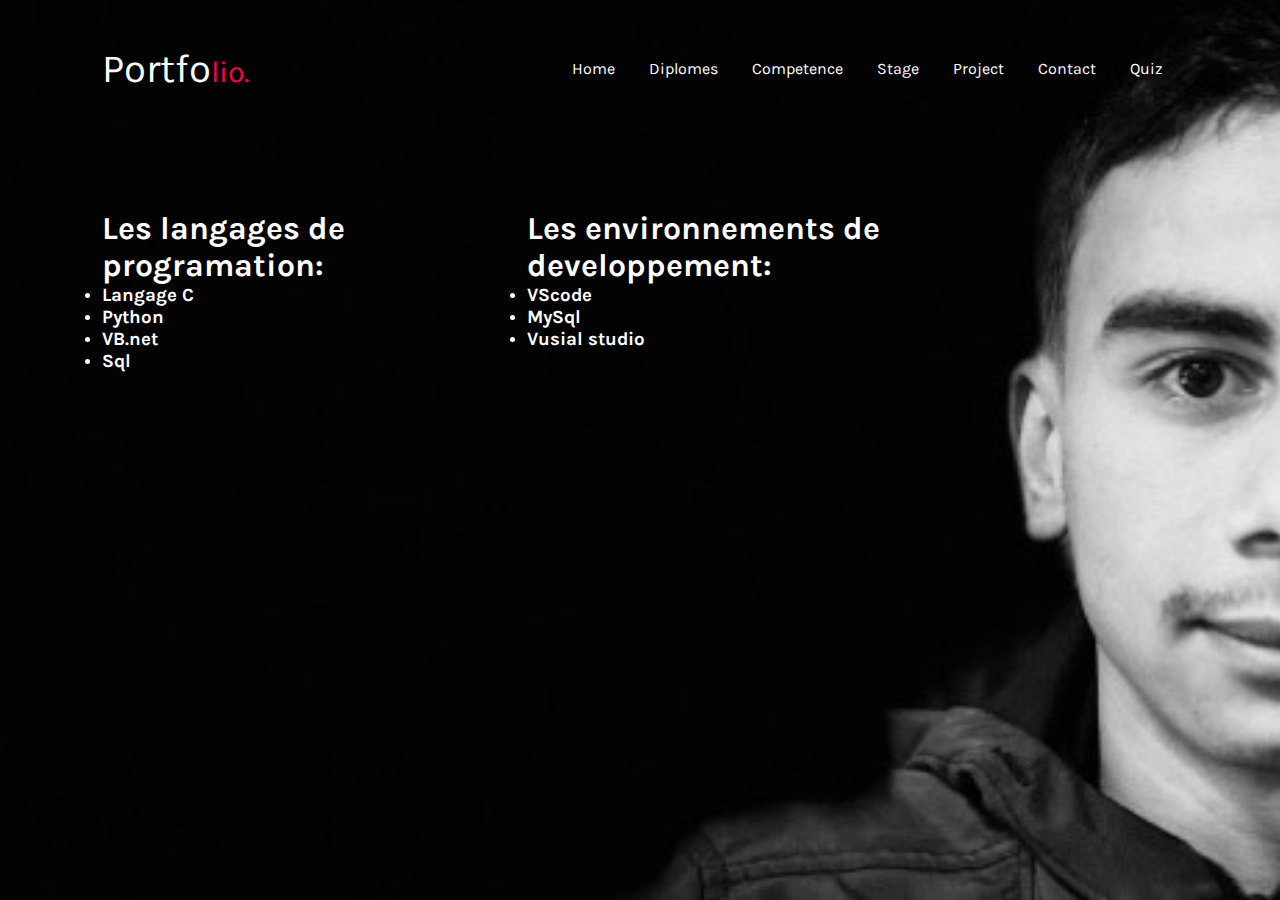
<file: competence.html>
<!DOCTYPE html>
<html lang="en">
<head>
  <meta charset="UTF-8">
  <meta name="viewport" content="width=device-width, initial-scale=1.0">
  <meta http-equiv="X-UA-Compatible" content="ie=edge">
  <title>ds</title>
  <link rel="stylesheet" href="style.css">
</head>
<body>
  <div class="container">
    <nav>
      <div class="logo">
        <a href="#">Portfo<span>lio.</span></a>
      </div>
      <ul>
        <li><a href="index.html">Home</a></li>
        <li><a href="diplomes.html">Diplomes</a></li>
        <li><a href="competence.html">Competence</a></li>
        <li><a href="stage.html">Stage</a></li>
        <li><a href="project.html">Project</a></li>
        <li><a href="contact.html">Contact</a></li>
        <li><a href="quiz.html">Quiz</a></li>
      </ul>
    </nav>
    <div  style="display: flex; align-items: flex-start;margin-top: 10%;" >
        <div>
        <h1>Les langages de programation:</h1>
        <ul>
            <li><h3>Langage C</h3></li>
            <li><h3>Python</h3></li>
            <li><h3>VB.net</h3></li>
            <li><h3>Sql</h3></li>
        </ul>
        </div>
        <div style="margin-right: 10%;">
        <h1>Les environnements de developpement:</h1>
          <ul>
            <li><h3>VScode</h3></li>
            <li><h3>MySql</h3></li>
            <li><h3>Vusial studio</h3></li>
          </ul>
        </div>
  </div>
 
</body>
</html>
</file>
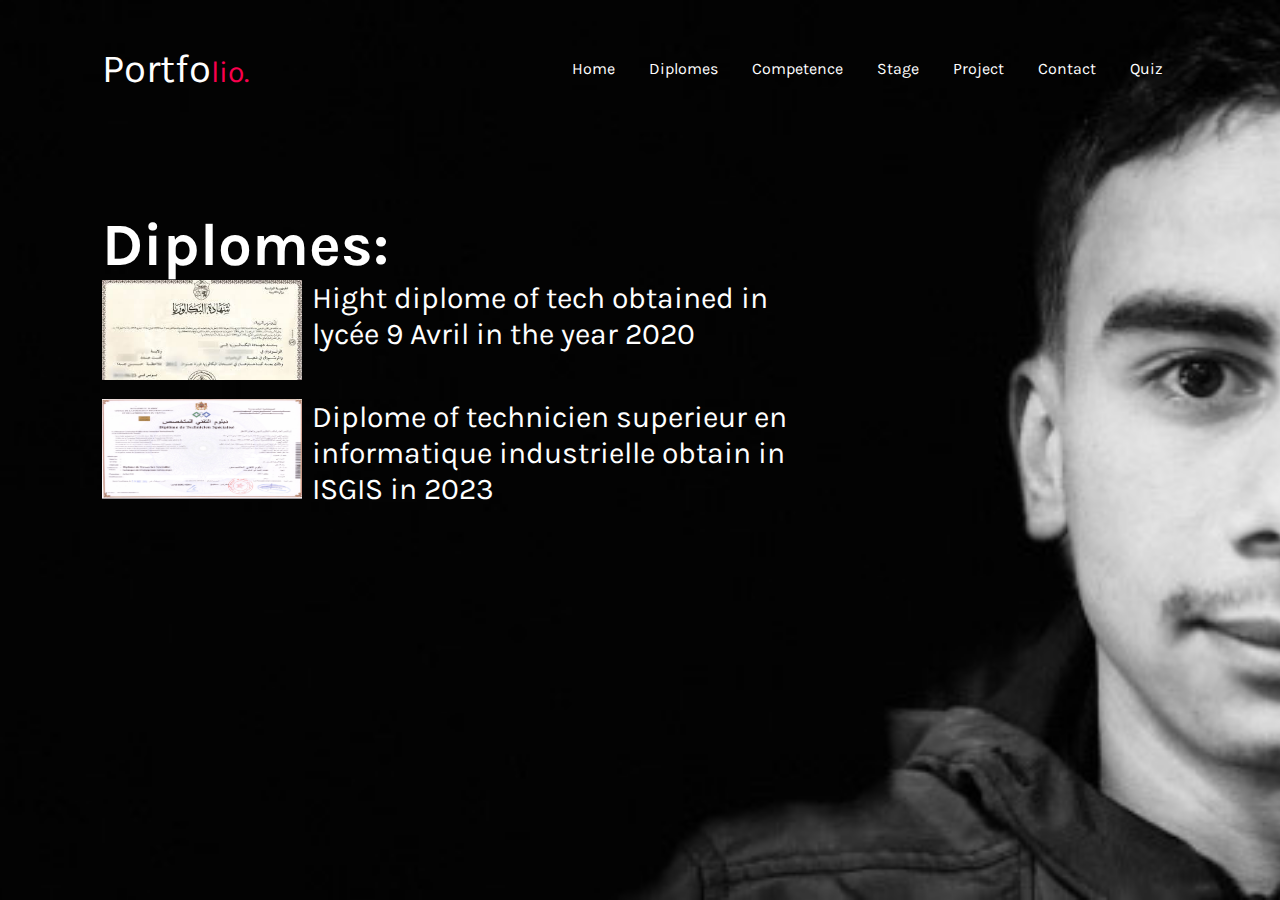
<file: diplomes.html>
<!DOCTYPE html>
<html lang="en">
<head>
  <meta charset="UTF-8">
  <meta name="viewport" content="width=device-width, initial-scale=1.0">
  <meta http-equiv="X-UA-Compatible" content="ie=edge">
  <title>ds</title>
  <link rel="stylesheet" href="style.css">
</head>
<body>
  <div class="container">
    <nav>
      <div class="logo">
        <a href="#">Portfo<span>lio.</span></a>
      </div>
      <ul>
        <li><a href="index.html">Home</a></li>
        <li><a href="diplomes.html">Diplomes</a></li>
        <li><a href="competence.html">Competence</a></li>
        <li><a href="stage.html">Stage</a></li>
        <li><a href="project.html">Project</a></li>
        <li><a href="contact.html">Contact</a></li>
        <li><a href="quiz.html">Quiz</a></li>
      </ul>
    </nav>
    <div class="content">
      <h2>Diplomes:</h2>
    </div>
    <div>
      
      <p style="display: flex; align-items: flex-start;">
        <img src="dip_b.jpg" alt="" height="100" width="200" style="margin-right: 10px;">
        <span>Hight diplome of tech obtained in <br>lycée 9 Avril in the year 2020 </span>
      </p>
      <br>
      <p style="display: flex; align-items: flex-start;">
        <img src="dip_e.png" alt="" height="100" width="200" style="margin-right: 10px;">
        <span>Diplome of technicien superieur en<br> informatique industrielle obtain in<br>ISGIS in 2023 </span>
      </p>
    </div>
  </div>
</body>
</html>
</file>
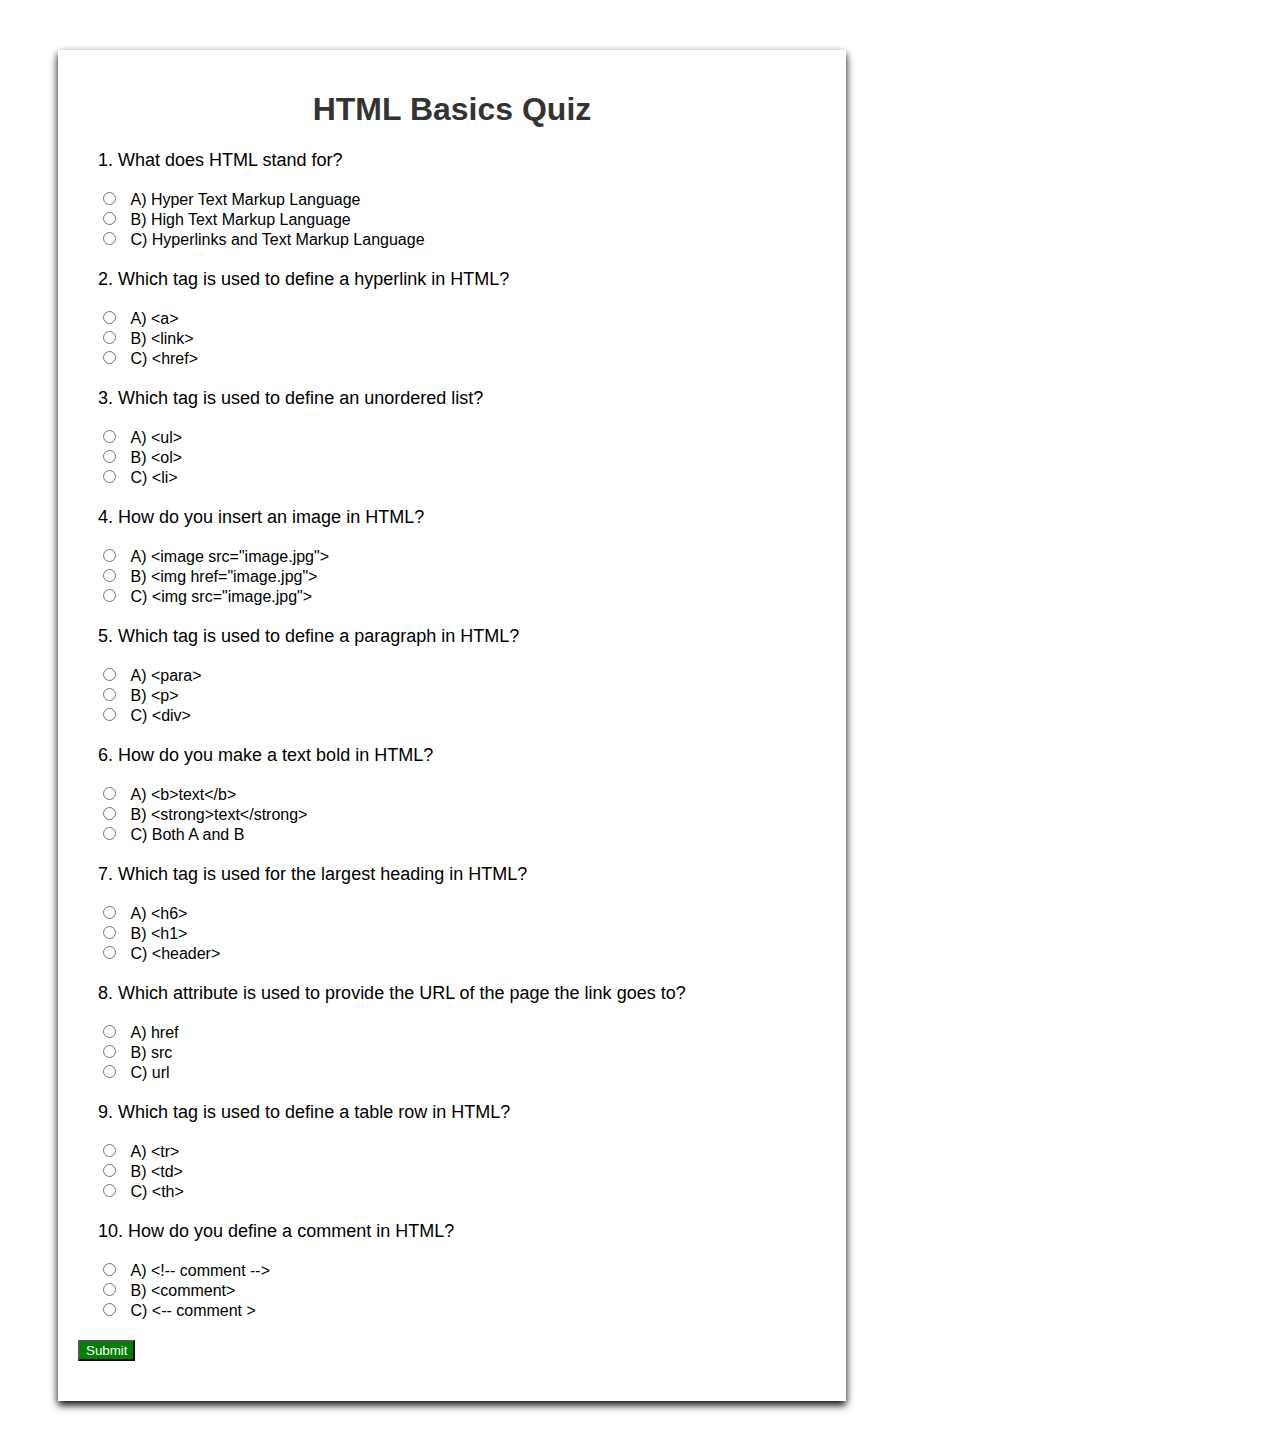
<file: quiz.html>
<!DOCTYPE html>
<html lang="en">
<head>
    <meta charset="UTF-8">
    <meta name="viewport" content="width=device-width, initial-scale=1.0">
    <title>ds</title>
    <style>
        body {
            font-family: Arial, sans-serif;
            margin-right: 30%;
            
            
        }
        .container {
            
            margin: 50px ;
            background-color: white;
            padding: 20px;
            box-shadow: 0 4px 8px black;
        }
        h1 {
            text-align: center;
            color: #333;
        }
        .question {
            margin: 20px ;
        }
        .question p {
            font-size: 18px;
        }
        .options input {
            margin-right: 10px;
        }
        .options label {
            font-size: 16px;
        }
        .btn {
            
            
            
            background-color: green;
            color: white;
            
           
        }
        .btn:hover {
            background-color: #45a049;
        }
        .result {
            margin-top: 20px;
            font-size: 18px;
            color: #333;
        }
    </style>
</head>
<body>

    <div class="container">
        <h1>HTML Basics Quiz</h1>
        
        <form id="quizForm">
            
            <div class="question">
                <p>1. What does HTML stand for?</p>
                <div class="options">
                    <input type="radio" name="q1" value="A" id="q1A">
                    <label for="q1A">A) Hyper Text Markup Language</label><br>
                    <input type="radio" name="q1" value="B" id="q1B">
                    <label for="q1B">B) High Text Markup Language</label><br>
                    <input type="radio" name="q1" value="C" id="q1C">
                    <label for="q1C">C) Hyperlinks and Text Markup Language</label>
                </div>
            </div>

            
            <div class="question">
                <p>2. Which tag is used to define a hyperlink in HTML?</p>
                <div class="options">
                    <input type="radio" name="q2" value="A" id="q2A">
                    <label for="q2A">A) &lt;a&gt;</label><br>
                    <input type="radio" name="q2" value="B" id="q2B">
                    <label for="q2B">B) &lt;link&gt;</label><br>
                    <input type="radio" name="q2" value="C" id="q2C">
                    <label for="q2C">C) &lt;href&gt;</label>
                </div>
            </div>

            
            <div class="question">
                <p>3. Which tag is used to define an unordered list?</p>
                <div class="options">
                    <input type="radio" name="q3" value="A" id="q3A">
                    <label for="q3A">A) &lt;ul&gt;</label><br>
                    <input type="radio" name="q3" value="B" id="q3B">
                    <label for="q3B">B) &lt;ol&gt;</label><br>
                    <input type="radio" name="q3" value="C" id="q3C">
                    <label for="q3C">C) &lt;li&gt;</label>
                </div>
            </div>

            
            <div class="question">
                <p>4. How do you insert an image in HTML?</p>
                <div class="options">
                    <input type="radio" name="q4" value="A" id="q4A">
                    <label for="q4A">A) &lt;image src="image.jpg"&gt;</label><br>
                    <input type="radio" name="q4" value="B" id="q4B">
                    <label for="q4B">B) &lt;img href="image.jpg"&gt;</label><br>
                    <input type="radio" name="q4" value="C" id="q4C">
                    <label for="q4C">C) &lt;img src="image.jpg"&gt;</label>
                </div>
            </div>

            
            <div class="question">
                <p>5. Which tag is used to define a paragraph in HTML?</p>
                <div class="options">
                    <input type="radio" name="q5" value="A" id="q5A">
                    <label for="q5A">A) &lt;para&gt;</label><br>
                    <input type="radio" name="q5" value="B" id="q5B">
                    <label for="q5B">B) &lt;p&gt;</label><br>
                    <input type="radio" name="q5" value="C" id="q5C">
                    <label for="q5C">C) &lt;div&gt;</label>
                </div>
            </div>

            
            <div class="question">
                <p>6. How do you make a text bold in HTML?</p>
                <div class="options">
                    <input type="radio" name="q6" value="A" id="q6A">
                    <label for="q6A">A) &lt;b&gt;text&lt;/b&gt;</label><br>
                    <input type="radio" name="q6" value="B" id="q6B">
                    <label for="q6B">B) &lt;strong&gt;text&lt;/strong&gt;</label><br>
                    <input type="radio" name="q6" value="C" id="q6C">
                    <label for="q6C">C) Both A and B</label>
                </div>
            </div>

           
            <div class="question">
                <p>7. Which tag is used for the largest heading in HTML?</p>
                <div class="options">
                    <input type="radio" name="q7" value="A" id="q7A">
                    <label for="q7A">A) &lt;h6&gt;</label><br>
                    <input type="radio" name="q7" value="B" id="q7B">
                    <label for="q7B">B) &lt;h1&gt;</label><br>
                    <input type="radio" name="q7" value="C" id="q7C">
                    <label for="q7C">C) &lt;header&gt;</label>
                </div>
            </div>

            
            <div class="question">
                <p>8. Which attribute is used to provide the URL of the page the link goes to?</p>
                <div class="options">
                    <input type="radio" name="q8" value="A" id="q8A">
                    <label for="q8A">A) href</label><br>
                    <input type="radio" name="q8" value="B" id="q8B">
                    <label for="q8B">B) src</label><br>
                    <input type="radio" name="q8" value="C" id="q8C">
                    <label for="q8C">C) url</label>
                </div>
            </div>

            
            <div class="question">
                <p>9. Which tag is used to define a table row in HTML?</p>
                <div class="options">
                    <input type="radio" name="q9" value="A" id="q9A">
                    <label for="q9A">A) &lt;tr&gt;</label><br>
                    <input type="radio" name="q9" value="B" id="q9B">
                    <label for="q9B">B) &lt;td&gt;</label><br>
                    <input type="radio" name="q9" value="C" id="q9C">
                    <label for="q9C">C) &lt;th&gt;</label>
                </div>
            </div>

            
            <div class="question">
                <p>10. How do you define a comment in HTML?</p>
                <div class="options">
                    <input type="radio" name="q10" value="A" id="q10A">
                    <label for="q10A">A) &lt;!-- comment --&gt;</label><br>
                    <input type="radio" name="q10" value="B" id="q10B">
                    <label for="q10B">B) &lt;comment&gt;</label><br>
                    <input type="radio" name="q10" value="C" id="q10C">
                    <label for="q10C">C) &lt;-- comment &gt;</label>
                </div>
            </div>

            
            <button type="button" class="btn" onclick="calculateScore()">Submit</button>
        </form>

        <div class="result" id="result"></div>
    </div>

    <script src="quiz.js"></script>

</body>
</html>
</file>
<file: style.css>
@import url('https://fonts.googleapis.com/css2?family=Karla:wght@300;400;500;600;700&display=swap');
*{
  margin: 0;
  padding: 0;
  box-sizing: border-box;
  font-family: 'Karla', sans-serif;
}
body{
  color: #fff;
}
span{
  font-size: 30px
}
.container{
  width: 100%;
  height: 100vh;
  background-image: url(back2.jpeg);
  background-position: center;
  background-size: cover;
  padding-top: 35px;
  padding-left: 8%;
  padding-right: 8%;
}
nav{
  padding: 10px 0;
  display: flex;
  align-items: center;
  justify-content: space-between;
}
.logo a{
  font-size: 40px;
  text-decoration: none;
}
nav span{
  color: #f9004d;
}
nav ul li{
  display: inline-block;
  list-style: none;
  margin: 10px 15px;
}
nav ul li a{
  text-decoration: none;
  transition: 0.5s;
}
nav ul li a:hover{
  color: #f9004d;
}
.login{
  text-decoration: none;
  margin-right: 15px;
  font-size: 18px;
}
.btn{
  background: #000;
  border-radius: 6px;
  padding: 9px 25px;
  text-decoration: none;
  transition: 0.5s;
  font-size: 18px;
}

.content{
  margin-top: 10%;
  max-width: 600px;
}
.content h2{
  font-size: 60px
}
.content p{
  margin-top: 10px;
  line-height: 25px;
}
a{
  color: #fff;
}
.link {
  margin-top: 30px;
}
.hire{
  color: #000;
  text-decoration: none;
  background: #fff;
  padding: 9px 25px;
  font-weight: bold;
  border-radius: 6px;
  transition: 0.5s;
}
.link .hire:hover{
  background: transparent;
  border: 1px solid #fff;
  color: #fff;
}
</file>
